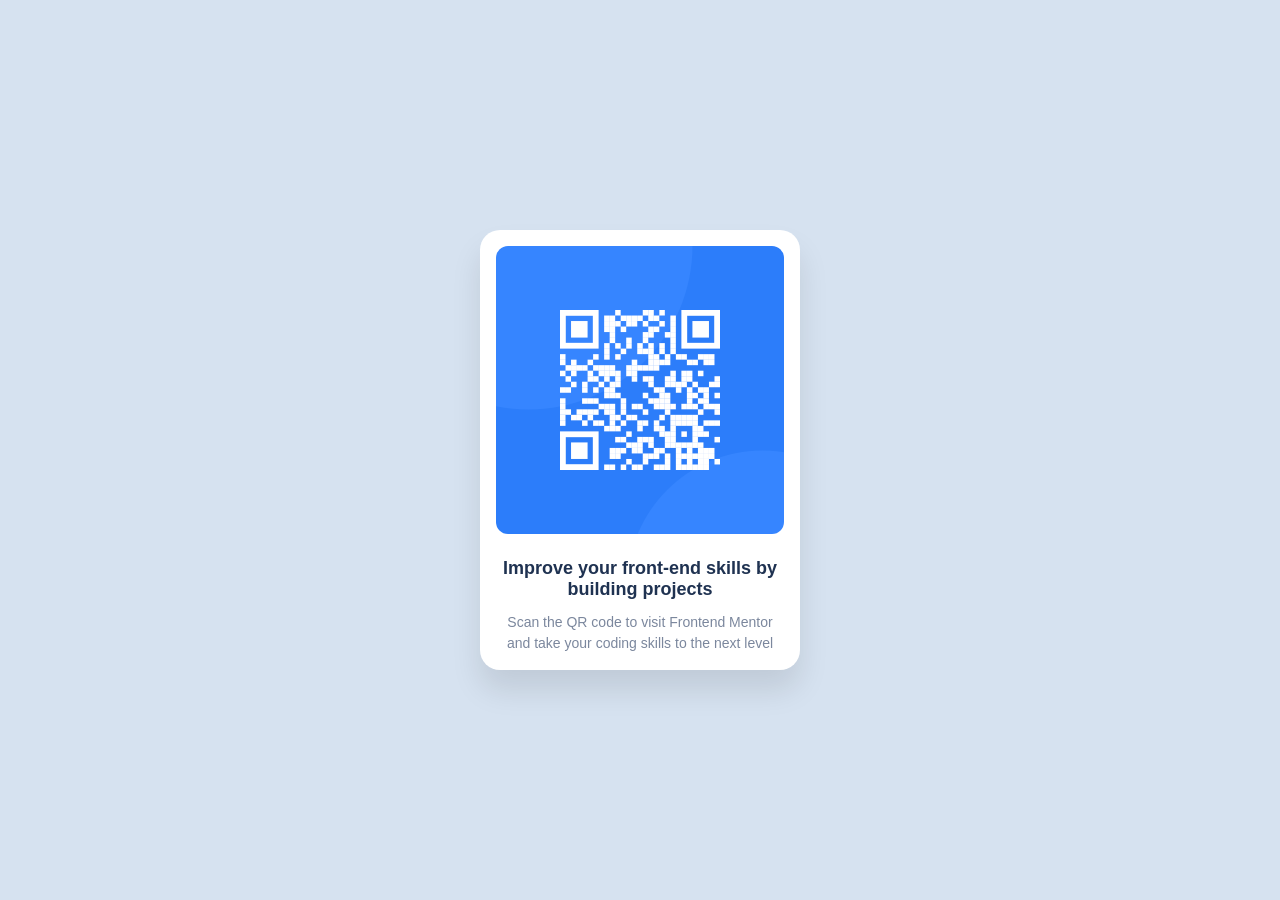
<file: index.html>
<!DOCTYPE html>
<html lang="en">
<head>
  <meta charset="UTF-8" />
  <meta name="viewport" content="width=device-width, initial-scale=1.0"/>
  <title>QR Card</title>
  <link rel="stylesheet" href="style.css" />
</head>
<body>
  <div class="card">
    <img src="image-qr-code.png" alt="QR Code" class="qr-image" />

    <h2 class="title">
      Improve your front-end skills by building projects
    </h2>

    <p class="description">
      Scan the QR code to visit Frontend Mentor and take your coding skills to the next level
    </p>
  </div>
</body>
</html>
</file>
<file: style.css>
* {
  margin: 0;
  padding: 0;
  box-sizing: border-box;
  font-family: Arial, sans-serif;
}

body {
  height: 100vh;
  background-color: #d6e2f0;
  display: flex;
  justify-content: center;
  align-items: center;
}

.card {
  background: #ffffff;
  width: 320px;
  padding: 16px;
  border-radius: 20px;
  text-align: center;
  box-shadow: 0 20px 30px rgba(0, 0, 0, 0.1);
}

.qr-image {
  width: 100%;
  border-radius: 12px;
  margin-bottom: 20px;
}

.title {
  font-size: 18px;
  font-weight: 700;
  color: #1f3251;
  margin-bottom: 12px;
}

.description {
  font-size: 14px;
  color: #7b879d;
  line-height: 1.5;
}
</file>
